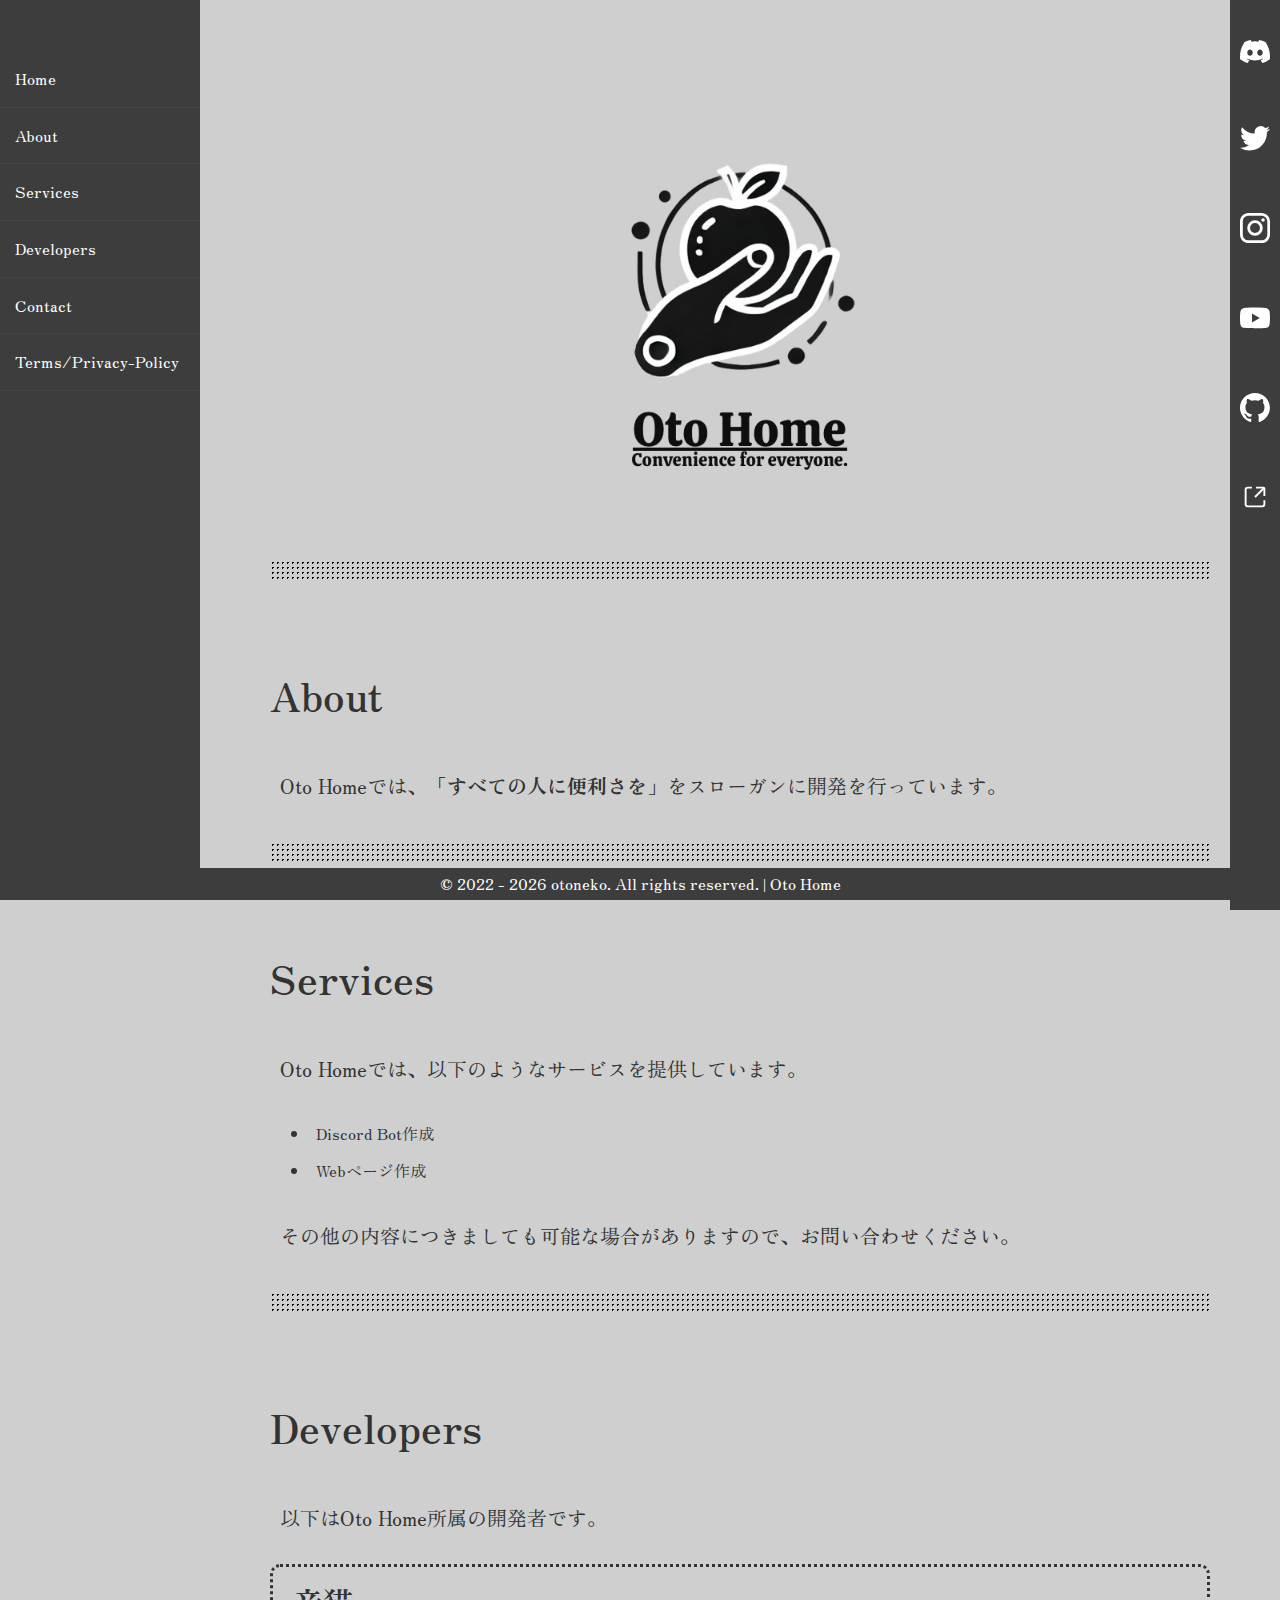
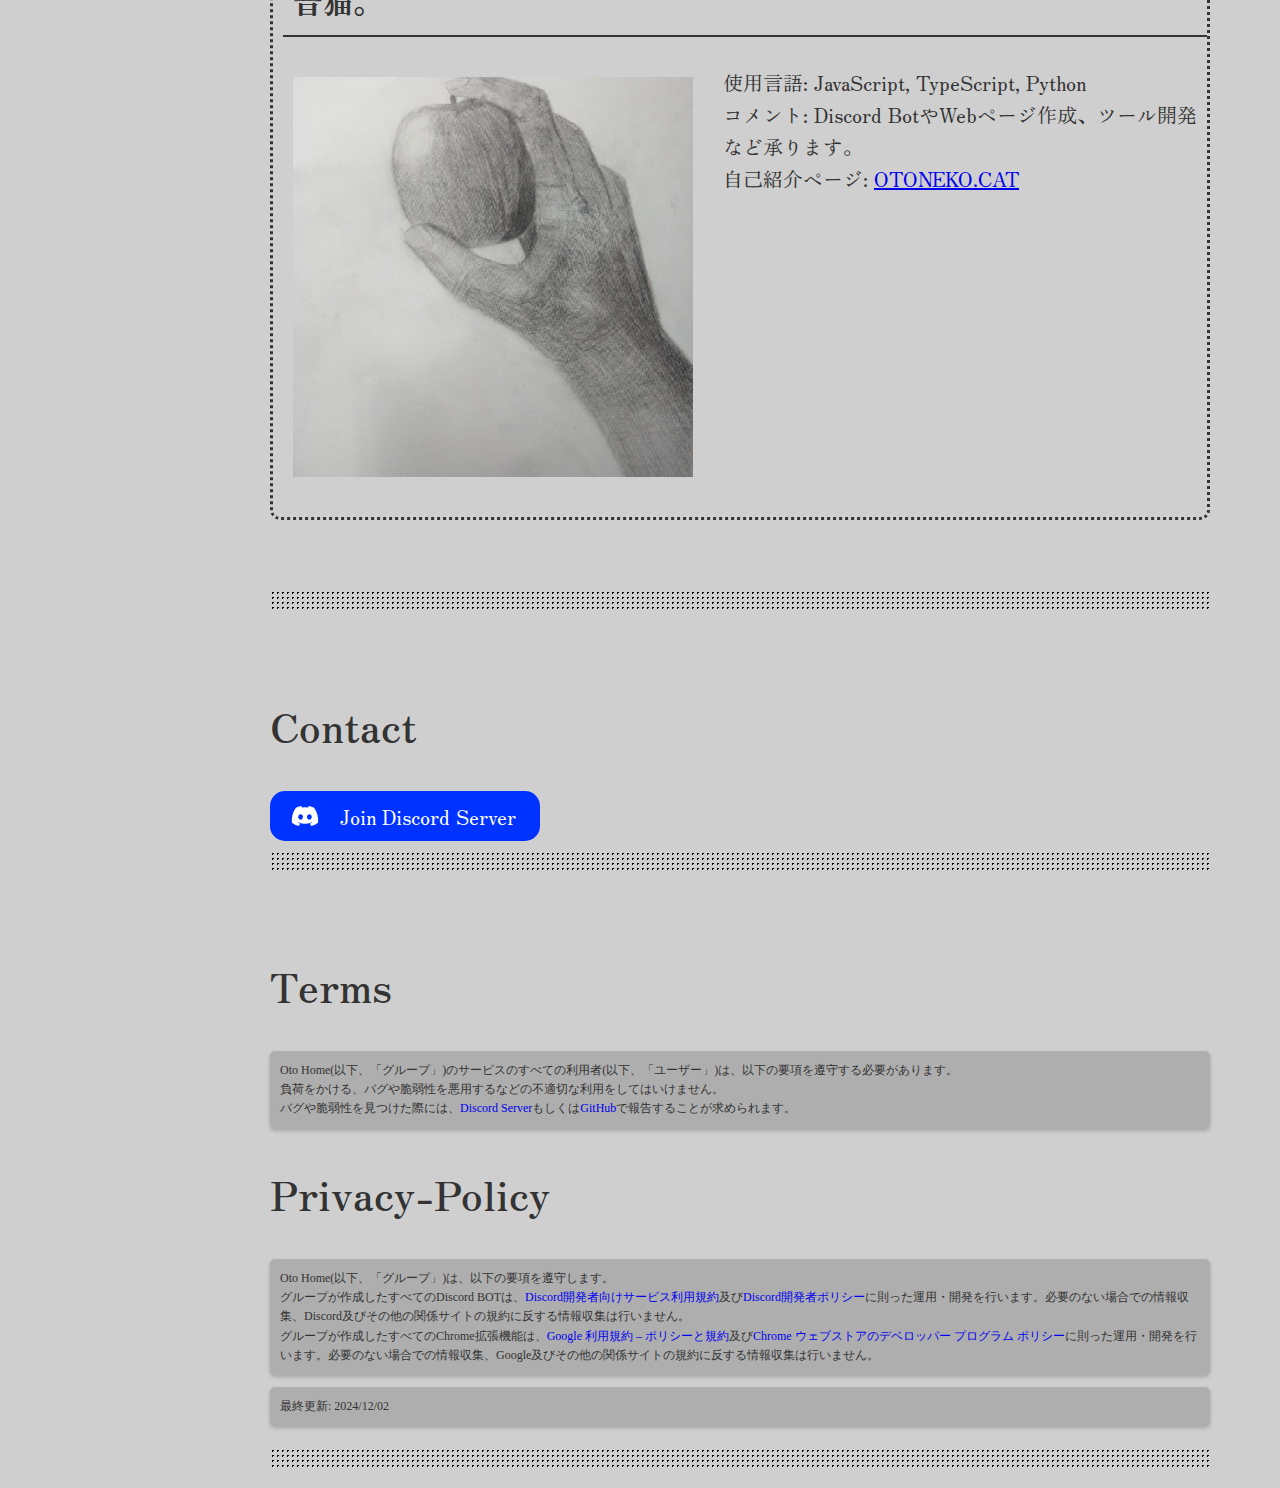
<file: index.html>
<!DOCTYPE html>
<html lang="ja">
  <head>
    <meta charset="UTF-8">
    <link rel="alternate" hreflang="ja" href="https://www.otoho.me/">
    <title>Oto Home</title>
    <link rel="stylesheet" href="style.css">

    <!-- Meta Description -->
    <meta name="description" content="Convenience for everyone.">
    <meta name="keywords" content="oto home,otohome,音猫,otoneko,rin_pineapple,λ_sorarin,profile,docs,bio,discord,twitter,instagram,youtube,github">
    <meta name="theme-color" content="#cfcfcf">

    <!-- Open Graph (OG) Tags -->
    <meta property="og:title" content="Oto Home">
    <meta property="og:description" content="Convenience for everyone.">
    <meta property="og:image" content="https://otoho.me/img/logo.png">
    <meta property="og:url" content="https://otoho.me/">
    <meta property="og:type" content="website">

    <!-- Twitter Card Tags -->
    <meta name="twitter:card" content="summary_large_image">
    <meta name="twitter:title" content="Oto Home">
    <meta name="twitter:description" content="Convenience for everyone.">
    <meta name="twitter:image" content="https://otoho.me/img/logo.png">
    <meta name="twitter:site" content="@rin_pineapple">

    <!-- Viewport for Responsiveness -->
    <meta name="viewport" content="width=device-width, initial-scale=1.0">
  </head>
  <body>
    <div class="menu" id="menu">
      <ul>
        <br><br>
        <li><a href="#home">Home</a></li>
        <li><a href="#about">About</a></li>
        <li><a href="#services">Services</a></li>
        <li><a href="#developers">Developers</a></li>
        <li><a href="#contact">Contact</a></li>
        <li><a href="#terms-privacy-policy">Terms/Privacy-Policy</a></li>
      </ul>
    </div>
    <button class="menu-toggle" id="menuToggle">&equiv;</button>

    <div class="main-content">
      <section id="home">
        <img src="img/logo.png" alt="Logo">
      </section>

      <div class="section-border"></div>

      <section id="about">
        <h2>About</h2>
        <p>
          Oto Homeでは、<strong>「すべての人に便利さを」</strong>をスローガンに開発を行っています。
        </p>
      </section>

      <div class="section-border"></div>

      <section id="services">
        <h2>Services</h2>
        <p>
          Oto Homeでは、以下のようなサービスを提供しています。
        </p>
        <ul>
          <li>Discord Bot作成</li>
          <li>Webページ作成</li>
        </ul>
        <p>
          その他の内容につきましても可能な場合がありますので、お問い合わせください。
        </p>
      </section>

      <div class="section-border"></div>

      <section id="developers">
        <h2>Developers</h2>
        <p>
          以下はOto Home所属の開発者です。
          <div class="members">
            <div class="member">
              <h3>音猫｡</h3>
              <div class="member-description">
                <img src="img/developers/otoneko.png" alt="otoneko." title="otoneko." />
                <p>
                  <span>使用言語: JavaScript, TypeScript, Python</span>
                  <span>コメント: Discord BotやWebページ作成、ツール開発など承ります。</span>
                  <span>自己紹介ページ: <a href="https://www.otoneko.cat/" target="_blank">OTONEKO.CAT</a></span>
                </p>
              </div>
            </div>
          </div>
        </p>
      </section>

      <div class="section-border"></div>

      <section id="contact">
        <h2>Contact</h2>
        <div class="discord-button">
          <a href="https://dsc.gg/otohome" target="_blank">
            <img src="img/svg/discord_w.svg" alt="Discord" title="Discord" />
            <p>Join Discord Server</p>
          </a>
        </div>
      </section>

      <div class="section-border"></div>

      <section id="terms-privacy-policy">
        <h2>Terms</h2>
        <div id="t" class="t-pp">
          <p>
            Oto Home(以下、「グループ」)のサービスのすべての利用者(以下、「ユーザー」)は、以下の要項を遵守する必要があります。<br>
            負荷をかける、バグや脆弱性を悪用するなどの不適切な利用をしてはいけません。<br>
            バグや脆弱性を見つけた際には、<a
              href="https://dsc.gg/otohome"
              target="_blank"
            >Discord Server</a>もしくは<a
              href="https://github.com/otoneko1102"
              target="_blank"
            >GitHub</a>で報告することが求められます。
          </p>
        </div>
        <h2>Privacy-Policy</h2>
        <div id="pp" class="t-pp">
          <p>
            Oto Home(以下、「グループ」)は、以下の要項を遵守します。 <br>
            グループが作成したすべてのDiscord BOTは、<a
              href="https://support-dev.discord.com/hc/ja/articles/8562894815383-Discord%E9%96%8B%E7%99%BA%E8%80%85%E5%90%91%E3%81%91%E3%82%B5%E3%83%BC%E3%83%93%E3%82%B9%E5%88%A9%E7%94%A8%E8%A6%8F%E7%B4%84"
              target="_blank"
            >Discord開発者向けサービス利用規約</a>及び<a
              href="https://support-dev.discord.com/hc/ja/articles/8563934450327-Discord%E9%96%8B%E7%99%BA%E8%80%85%E3%83%9D%E3%83%AA%E3%82%B7%E3%83%BC"
              target="_blank"
            >Discord開発者ポリシー</a>に則った運用・開発を行います。必要のない場合での情報収集、Discord及びその他の関係サイトの規約に反する情報収集は行いません。<br>
            グループが作成したすべてのChrome拡張機能は、<a
              href="https://policies.google.com/terms?hl=ja"
              target="_blank"
            >Google 利用規約 – ポリシーと規約</a>及び<a
              href="https://developer.chrome.com/docs/webstore/program-policies"
              target="_blank"
            >Chrome ウェブストアのデベロッパー プログラム ポリシー</a>に則った運用・開発を行います。必要のない場合での情報収集、Google及びその他の関係サイトの規約に反する情報収集は行いません。
          </p>
        </div>
        <div class="t-pp">
          <p>
            最終更新: 2024/12/02
          </p>
        </div>
      </section>

      <div class="section-border"></div>

    </div>

    <div class="social-links">
      <a href="https://dsc.gg/otohome" target="_blank">
        <img src="img/svg/discord_w.svg" alt="Discord" title="Discord" />
      </a>
      <a href="https://twitter.com/rin_pineapple" target="_blank">
        <img src="img/svg/twitter_w.svg" alt="Twitter" title="Twitter" />
      </a>
      <a href="https://instagram.com/otoneko1102" target="_blank">
        <img src="img/svg/instagram_w.svg" alt="Instagram" title="Instagram" />
      </a>
      <a href="https://youtube.com/@rin_pineapple" target="_blank">
        <img src="img/svg/youtube_w.svg" alt="YouTube" title="YouTube" />
      </a>
      <a href="https://github.com/otoneko1102" target="_blank">
        <img src="img/svg/github_w.svg" alt="GitHub" title="Github" />
      </a>
      <a href="https://www.otoneko.cat/" target="_blank">
        <img src="img/svg/link_w.svg" alt="otoneko." title="otoneko." />
      </a>
    </div>

    <footer>
      <p>&copy; 2022 - !!FULL_YEAR!! otoneko. All rights reserved. | Oto Home</p>
    </footer> 

    <script src="script.js"></script>
  </body>
</html>
</file>
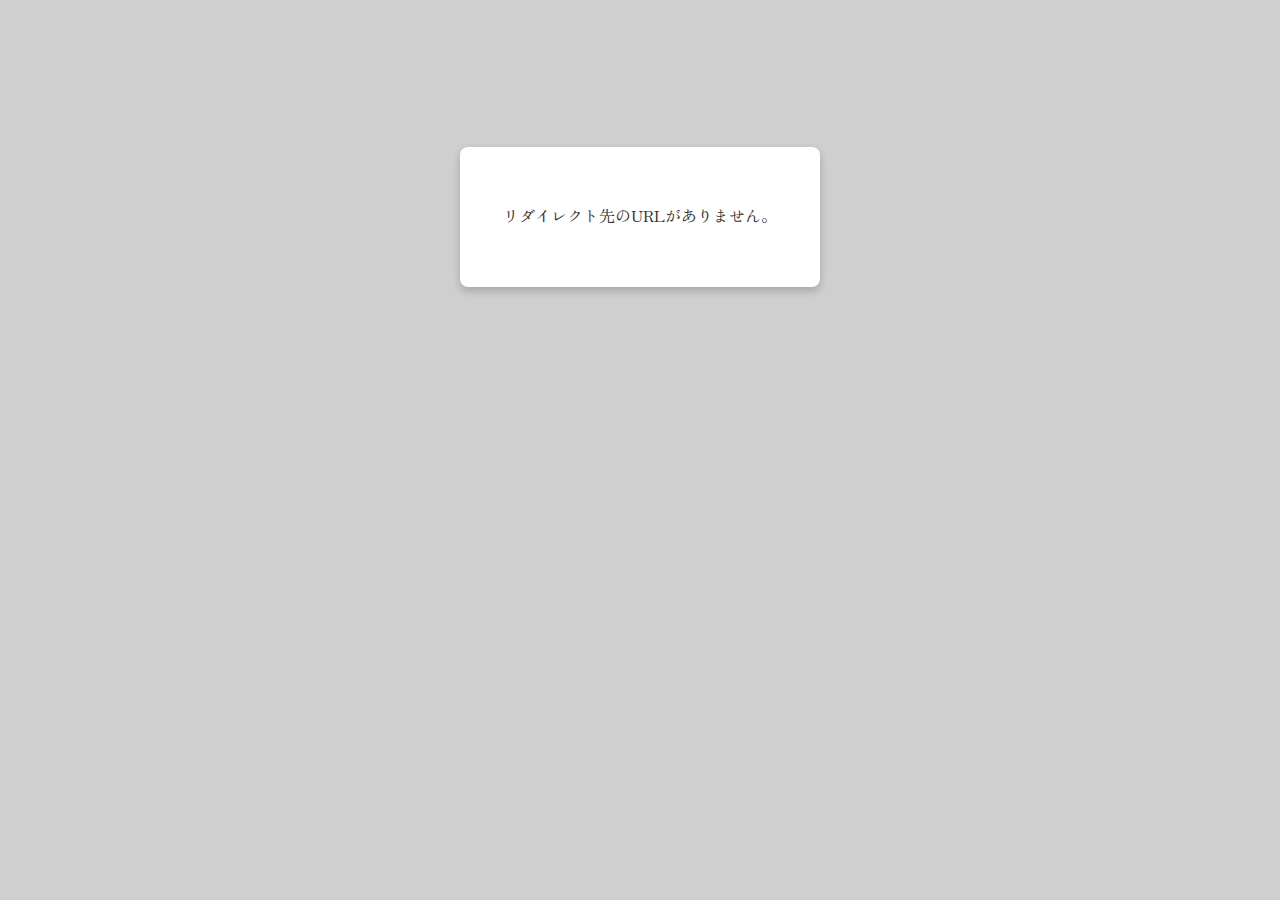
<file: redirect.html>
<!DOCTYPE html>
<html lang="ja">
  <head>
    <meta charset="UTF-8">
    <link rel="alternate" hreflang="ja" href="https://www.otoho.me/">
    <title>Redirecting...</title>
    <link rel="stylesheet" href="style.css">

    <!-- Meta Description -->
    <meta name="description" content="Convenience for everyone.">
    <meta name="keywords" content="oto home,otohome,音猫,otoneko,rin_pineapple,λ_sorarin,profile,docs,bio,discord,twitter,instagram,youtube,github">
    <meta name="theme-color" content="#cfcfcf">

    <!-- Open Graph (OG) Tags -->
    <meta property="og:title" content="Redirecting...">
    <meta property="og:description" content="Convenience for everyone.">
    <meta property="og:image" content="https://otoho.me/img/logo.png">
    <meta property="og:url" content="https://otoho.me/">
    <meta property="og:type" content="website">

    <!-- Twitter Card Tags -->
    <meta name="twitter:card" content="summary_large_image">
    <meta name="twitter:title" content="Redirecting...">
    <meta name="twitter:description" content="Convenience for everyone.">
    <meta name="twitter:image" content="https://otoho.me/img/logo.png">
    <meta name="twitter:site" content="@rin_pineapple">

    <!-- Viewport for Responsiveness -->
    <meta name="viewport" content="width=device-width, initial-scale=1.0">
  </head>
  <body>
    <h1 id="redirecting-msg"></h1>
    <div id="redirecting-description"></div>
    <div id="confirmation-box">
      <p id="confirmation-text">
        以下のURLにリダイレクトします。<br>
        <strong id="url-placeholder"></strong><br>
        よろしいですか？
      </p>
      <button class="btn confirm" id="confirm-yes">はい</button>
      <button class="btn cancel" id="confirm-no">いいえ</button>
    </div>

    <script>
      const urlParams = new URLSearchParams(window.location.search);
      const redirectUrl = urlParams.get('url');
      const confirmationText = document.getElementById('confirmation-text');
      const urlPlaceholder = document.getElementById('url-placeholder');
      
      if (redirectUrl) {
        const urlWithoutHttp = redirectUrl.replace(/^https?:\/\//, '').endsWith('/') ? redirectUrl.replace(/^https?:\/\//, '').slice(0, -1) : redirectUrl.replace(/^https?:\/\//, '');
        console.log(urlWithoutHttp)
        urlPlaceholder.textContent = `${urlWithoutHttp}`;

        document.getElementById('confirm-yes').addEventListener('click', function() {
          document.getElementById('confirmation-box').style.display = 'none';
          document.getElementById('redirecting-msg').textContent = 'Redirecting...';
          document.getElementById('redirecting-description').innerHTML = `
            <p>
              リダイレクトしない場合、<a href="${redirectUrl}">コチラ</a>をクリックしてください。
            <p>  
          `;
          setTimeout(() => {
            window.location.href = redirectUrl;
          }, 3000);
        });

        document.getElementById('confirm-no').addEventListener('click', function() {
          document.getElementById('confirmation-box').style.display = 'none';
          document.getElementById('redirecting-msg').textContent = 'Cancelled.';
          document.getElementById('redirecting-description').innerHTML = `
            <p>
              ウィンドウを閉じます。
            <p>  
          `;
          setTimeout(() => {
            window.close();
          }, 3000);
        });
      } else {
        document.getElementById('confirm-yes').style.display = 'none';
        document.getElementById('confirm-no').style.display = 'none';
        confirmationText.textContent = 'リダイレクト先のURLがありません。';
        setTimeout(() => {
          window.close();
        }, 3000);
      }
    </script>
    <script src="script.js"></script>
  </body>
</html>
</file>
<file: style.css>
@import url('https://fonts.googleapis.com/css2?family=Zen+Old+Mincho&display=swap');

body {
  font-family: 'Zen Old Mincho', serif;
  background-color: #cfcfcf;
  color: #333333;
  margin: 0;
  padding: 0;
  line-height: 1.6;
  box-sizing: border-box;
  display: flex;
  flex-direction: column;
  align-items: center;
}

section {
  padding-top: 50px;
  padding-bottom: 10px;
}

.section-border {
  height: 20px;
  background-image: radial-gradient(circle, black 1px, transparent 1px);
  background-size: 5px 5px;
}

h1 {
  font-size: 80px;
  text-align: center;
  padding: 20px;
}

h2 {
  font-size: 40px;
}

a:hover {
  color: #aa00aa;
}

p {
  font-size: 20px;
  padding: 10px;
}

p span {
  display: block;
}

ul li {
  font-size: 16px;
  padding: 6px;
}

.t-pp {
  font-family: serif;
  background-color: #aeaeae;
  border-radius: 5px;
  box-shadow: 0 2px 4px rgba(0, 0, 0, 0.2);
}

.t-pp p {
  font-size: 12px;
}

.t-pp a {
  text-decoration: none;
}

img {
  user-select: none;
  -webkit-user-drag: none;
  display: block;
  width: 400px;
  max-width: 80%;
  padding: 20px;
}

footer {
  display: block;
  position: fixed;
  width: 100%;
  bottom: 0;
  background-color: #3d3d3d;
  color: #ffffff;
  text-align: center;
  padding: 3px 0;
  z-index: 9999;
}

footer p {
  font-size: 20px;
  margin: 0;
  line-height: 0.5;
}

button {
  font-family: 'Zen Old Mincho', serif;
}

.main-content {
  margin-left: 250px;
  margin-right: 50px;
  max-width: 1000px;
  padding: 20px;
  box-sizing: border-box;
}

.main-content img {
  display: block;
  margin: 20px auto;
  width: 400px;
  max-width: 80%;
  height: auto;
}

.members {
  display: flex;
  text-align: left;
}

.member {
  display: block;
  border: 3px solid #333333;
  border-radius: 10px;
  border-style: dotted;
}

.member h3 {
  clear: both;
  font-size: 30px;
  border-bottom: 2px solid #333333;
  border-width: 60%;
  margin: 0;
  margin-left: 10px;
  padding: 10px;
}

.member-description {
  display: flex;
}

.discord-button {
  display: flex;
  border-radius: 15px;
  width: 270px;
  height: 50px;
  text-align: center;
  color: #ffffff;
  background-color: #0033ff;
  transition: transform 0.3s ease;
}

.discord-button:hover {
  background-color: #aa00aa;
  transform: scale(1.1);
}

.discord-button a {
  display: flex;
  color: #ffffff;
  text-decoration: none;
}

.discord-button p {
  font-size: 20px;
  margin: 0;
  padding: 10px;
  padding-left: 5px;
}

.discord-button img {
  margin: 0;
  padding: 15px;
  padding-left: 20px;
  width: 30px;
  height: auto;
  filter: brightness(0) invert(1);
  transition: transform 0.3s ease;
}

.discord-button img:hover {
  transform: scale(1.1);
}

.menu {
  width: 200px;
  height: 100%;
  background-color: #3d3d3d;
  color: #ffffff;
  position: fixed;
  top: 0;
  left: 0;
  z-index: 1000;
}

.menu ul {
  list-style: none;
  padding: 0;
  margin: 0;
}

.menu li {
  padding: 15px;
  border-bottom: 1px solid #444444;
}

.menu li a {
  color: #ffffff;
  text-decoration: none;
  display: block;
  transition: transform 0.3s ease;
}

.menu li a:hover {
  color: #aa00aa;
  transform: scale(1.1);
}

.menu-toggle {
  display: none;
  position: fixed;
  top: 15px;
  left: 15px;
  background-color: transparent;
  color: #aeaeae;
  border: none;
  padding: 10px;
  cursor: pointer;
  font-size: 20px;
  z-index: 1100;
}

.social-links {
  position: fixed;
  top: 0;
  right: 0;
  width: 50px;
  height: 100%;
  background-color: #3d3d3d;
  display: flex;
  flex-direction: column;
  align-items: center;
  z-index: 1100;
  padding-top: 10px;
}

.social-links a {
  margin: 10px 0;
}

.social-links img {
  width: 30px;
  height: auto;
  filter: brightness(0) invert(1);
  transition: transform 0.3s ease;
  margin-right: 30px;
}

.social-links img:hover {
  filter: invert(27%) sepia(99%) saturate(7416%) hue-rotate(275deg) brightness(92%) contrast(114%);
  transform: scale(1.1);
}

#confirmation-text {
  font-size: 16px;
  line-height: 1.5;
  word-wrap: break-word;
  overflow-wrap: break-word;
}

#url-placeholder {
  display: inline;
  word-wrap: break-word;
  overflow-wrap: break-word;
  white-space: normal;
}

.notfound {
  text-align: center;
}

/* Mobile */
@media (max-width: 800px) {
  section {
    padding-top: 70px;
    padding-bottom: 10px;
  }

  h1 {
    font-size: 50px;
  }

  h2 {
    font-size: 30px;
  }

  h3 {
    font-size: 20px;
  }

  p {
    font-size: 16px;
  }

  ul li {
    font-size: 14px;
  }

  footer {
    font-size: 8px;
  }

  .member-description {
    display: block;
  }

  .menu {
    left: -200px;
    transition: left 0.3s ease;
  }

  .menu.active {
    left: 0;
  }

  .menu-toggle {
    display: block;
  }

  .main-content {
    margin-left: 50px;
    margin-right: 50px;
    width: calc(100% - 100px);
  }

  .discord-button {
    width: 260px;
  }
}

/* Redirect */
#confirmation-text {
  font-size: 16px;
  margin-bottom: 20px;
  text-align: center;
  color: #333333;
}

#url-placeholder {
  font-size: 14px;
}

#url-placeholder a {
  pointer-events: none;
  text-decoration: none;
  color: inherit;
}

#confirmation-box {
  background-color: white;
  padding: 30px;
  border-radius: 8px;
  box-shadow: 0 4px 8px rgba(0, 0, 0, 0.2);
  text-align: center;
  width: 300px;
}

#confirmation-box button {
  display: inline-block;
  margin: 10px 20px;
  width: auto;
}

.btn {
  border: none;
  padding: 10px 20px;
  font-size: 16px;
  background-color: #333333;
  color: #ffffff;
  cursor: pointer;
  border-radius: 5px;
  transition: background-color 0.3s;
  width: 100px;
}

.btn:hover {
  background-color: #aa00aa;
}
</file>
